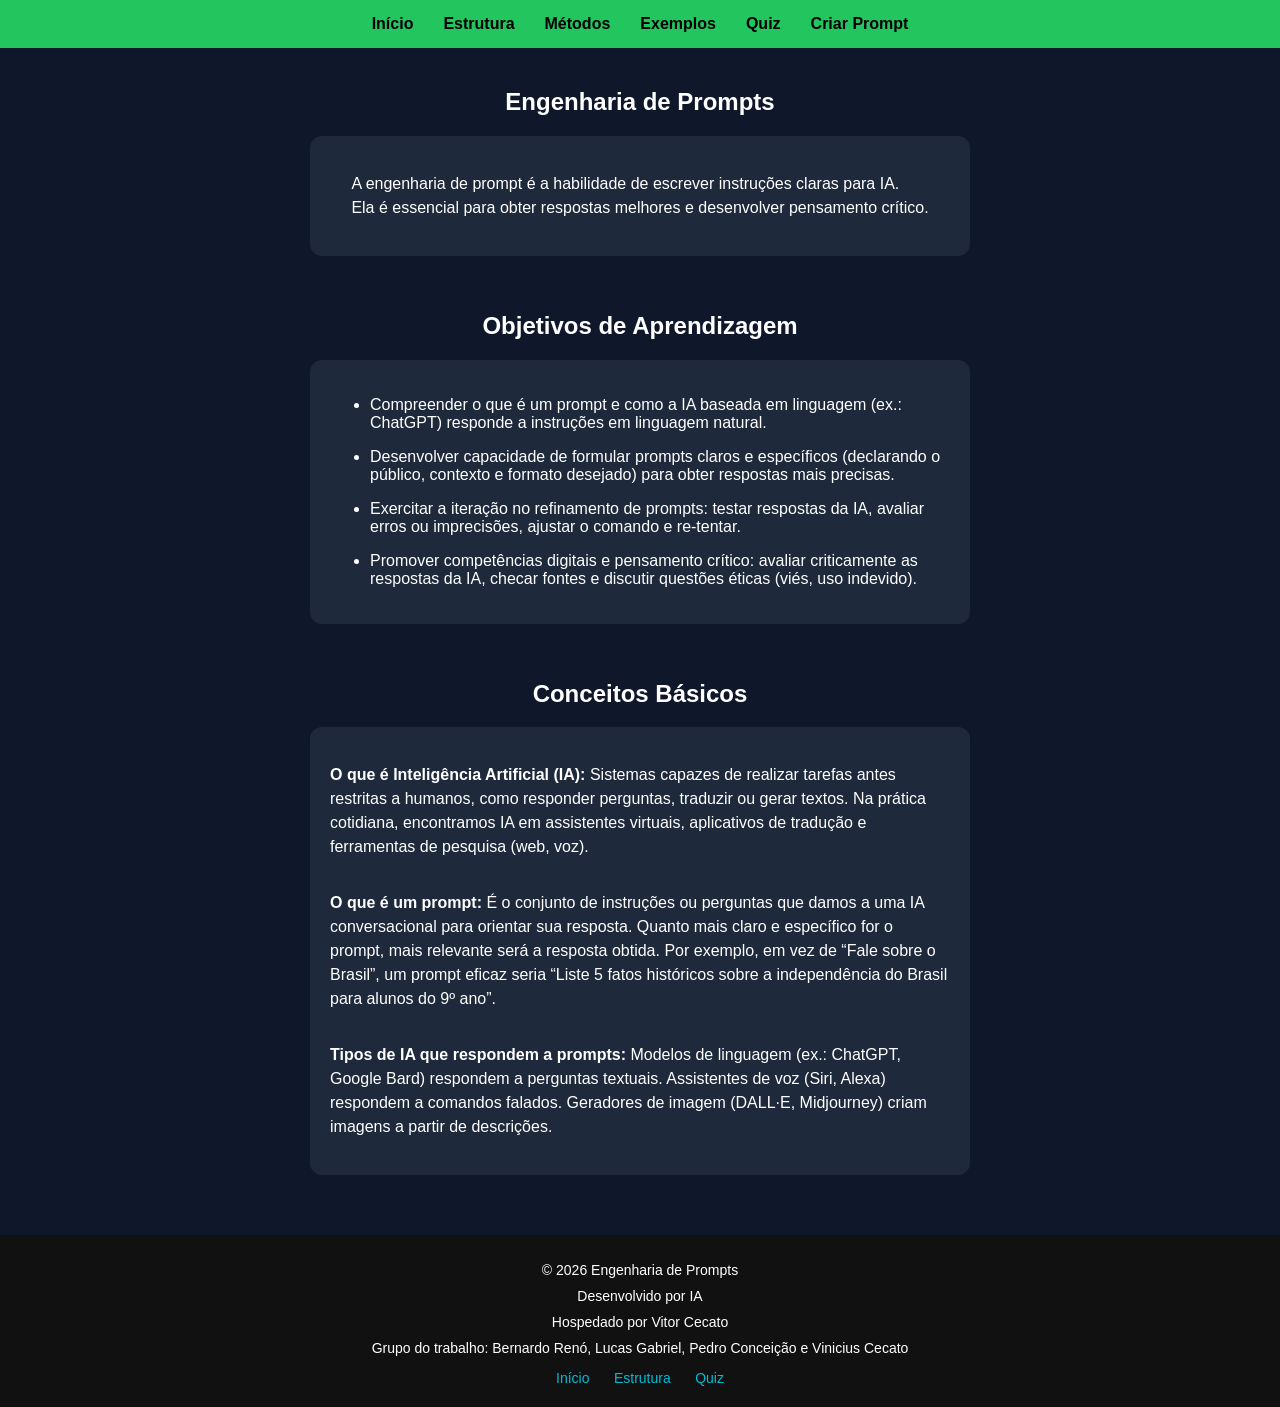
<file: index.html>
<!DOCTYPE html>
<html lang="pt-br">

<head>
    <meta charset="UTF-8">
    <meta name="viewport" content="width=device-width, initial-scale=1.0">
    <title>Engenharia de Prompts</title>
    <script src="script.js" defer></script>
    <link rel="stylesheet" href="style.css">
</head>

<body>
    <nav>
        <a onclick="showPage('home')">Início</a>
        <a onclick="showPage('teoria')">Estrutura</a>
        <a onclick="showPage('metodos')">Métodos</a>
        <a onclick="showPage('exemplos')">Exemplos</a>
        <a onclick="showPage('quiz')">Quiz</a>
        <a onclick="showPage('gerador')">Criar Prompt</a>
    </nav>

    <section id="home" class="active">
        <h1>Engenharia de Prompts</h1>
        <div class="card">
            <p>A engenharia de prompt é a habilidade de escrever instruções claras para IA. <br> Ela é essencial para
                obter respostas melhores e desenvolver pensamento crítico.</p>
        </div>
        <br><br>
        <h1>Objetivos de Aprendizagem</h1>
        <div class="card">
            <ul>
                <li>Compreender o que é um prompt e como a IA baseada em linguagem (ex.: ChatGPT) responde a instruções
                    em linguagem natural.</li>
                <li>Desenvolver capacidade de formular prompts claros e específicos (declarando o público, contexto e
                    formato desejado) para obter respostas mais precisas.</li>
                <li>Exercitar a iteração no refinamento de prompts: testar respostas da IA, avaliar erros ou
                    imprecisões, ajustar o comando e re-tentar.</li>
                <li>Promover competências digitais e pensamento crítico: avaliar criticamente as respostas da IA, checar
                    fontes e discutir questões éticas (viés, uso indevido).</li>
            </ul>
        </div>
        <br><br>
        <h1>Conceitos Básicos</h1>
        <div class="card sp">
            <p><strong>O que é Inteligência Artificial (IA):</strong> Sistemas capazes de realizar tarefas antes restritas a humanos, como
            responder perguntas, traduzir ou gerar textos. Na prática cotidiana, encontramos IA em assistentes virtuais,
            aplicativos de tradução e ferramentas de pesquisa (web, voz).</p> 


            <p><strong>O que é um prompt:</strong> É o conjunto de instruções ou perguntas que damos a uma IA conversacional para orientar
            sua resposta. Quanto mais claro e específico for o prompt, mais relevante será a resposta obtida. Por
            exemplo, em vez de “Fale sobre o Brasil”, um prompt eficaz seria “Liste 5 fatos históricos sobre a
            independência do Brasil para alunos do 9º ano”.</p> 


            <p><strong>Tipos de IA que respondem a prompts:</strong> Modelos de linguagem (ex.: ChatGPT, Google Bard) respondem a perguntas
            textuais. Assistentes de voz (Siri, Alexa) respondem a comandos falados. Geradores de imagem (DALL·E,
            Midjourney) criam imagens a partir de descrições.</p>
        </div>
    </section>

    <section id="teoria">
        <h1>Métodos e Estruturas para Prompts Eficazes</h1>
        <div class="card">
            <p>Para construir prompts eficientes, adotamos práticas de prompt engineering. Os principais pilares
                incluem:</p>
            <ul>
                <li><span class="tBold">Instruções claras e específicas:</span> Evite comandos vagos; detalhe o que
                    quer. Por exemplo, especifique
                    o público-alvo (“alunos do 9º ano”), o formato da resposta (“lista em tópicos”, “resumo de 5
                    frases”), e o objetivo (“responder curiosidades”, “ensinar passo a passo”). Instruções cirúrgicas
                    reduzem respostas genéricas.
                </li>
                <li><span class="tBold">Contexto e exemplos:</span> Forneça informações de fundo ou exemplos no próprio
                    prompt para guiar a IA. Por
                    exemplo, diga “Resumo: [cole o texto]” ou descreva o cenário antes de perguntar. Mais contexto ajuda
                    a IA a entender nuances e produzir respostas mais precisas.
                </li>
                <li><span class="tBold">Definir papel/tom:</span> Instrua a IA a “agir como” um especialista, professor
                    ou personagem, moldando linguagem e nível de detalhe.
                    Ex.: “Aja como se fosse um professor de história e explique a Revolução Industrial de forma simples
                    para um aluno do 9º ano.” Isso ajusta o tom e aprofunda a resposta.
                    Formato da resposta: Solicite o formato desejado (lista, tabela, pergunta-resposta, código, etc.)
                    Ex.: “Liste 5 causas da Fotossíntese em bullet points.” Um formato definido ajuda a organizar a
                    informação de modo útil para os alunos.</li>
                <li><span class="tBold">Uso de exemplos prévio (few-shot):</span> Quando possível, forneça um ou mais
                    exemplos de perguntas e respostas como guia. Isso “treina” a IA no estilo esperado, melhorando
                    resultados em tarefas específicas (técnica few-shot).
                </li>
                <li><span class="tBold">Iteração e refinamento:</span> Raramente o primeiro prompt é perfeito. Siga um
                    ciclo iterativo: 1) envie o prompt inicial, 2) avalie a resposta recebida, 3) ajuste o prompt
                    acrescentando clareza, contexto ou instruções diferentes, 4) repita até a resposta ficar
                    satisfatória. Cada tentativa é aprendizado,não desista da primeira resposta “ruim”.
                </li>
            </ul>
            <p>Além dessas práticas, técnicas mais avançadas podem ser introduzidas ao professor (por exemplo,
                chain-of-thought prompting para respostas passo a passo). Em síntese, um bom prompt indica público,
                objetivo e formato desejado, e quantifica, limita ou exemplifica conforme necessário.</p>
        </div>
    </section>

    <section id="metodos">
        <h1>Modelos de Prompt para Alunos do 9º Ano</h1>
        <div class="table-container">
            <table>
                <thead>
                    <tr>
                        <th>Objetivo</th>
                        <th>Template de Prompt</th>
                        <th>Exemplo (9º ano)</th>
                        <th>Quando usar</th>
                    </tr>
                </thead>
                <tbody>
                    <tr>
                        <td data-label="Objetivo">Explicar conceito difícil</td>
                        <td data-label="Template de Prompt">“Explique [conceito] de forma simples para alunos do 9º ano, usando exemplos e analogias.”
                        </td>
                        <td data-label="Exemplo (9° ano)">“Explique a fotossíntese para alunos do 9º ano de forma simples, com exemplos do dia a dia.”
                        </td>
                        <td data-label="Quando usar">Quando o conceito é complexo e requer simplificação.</td>
                    </tr>

                    <tr>
                        <td data-label="Objetivo">Planejar redação ou trabalho</td>
                        <td data-label="Template de Prompt">“Crie um esboço de redação sobre [tema] para alunos do 9º ano, incluindo introdução, 3
                            argumentos e conclusão.”</td>
                        <td data-label="Exemplo (9° ano)">“Crie um esboço de redação sobre ‘Importância da conservação ambiental’ para alunos do 9º
                            ano.”</td>
                        <td data-label="Quando usar">Ao organizar ideias antes de escrever redação ou artigo.</td>
                    </tr>

                    <tr>
                        <td data-label="Objetivo">Gerar perguntas de revisão</td>
                        <td data-label="Template de Prompt">“Liste [n] perguntas (com resposta correta) sobre [tópico] para alunos do 9º ano.”</td>
                        <td data-label="Exemplo (9° ano)">“Liste 5 perguntas de múltipla escolha sobre Segunda Guerra Mundial para alunos do 9º ano.”
                        </td>
                        <td data-label="Quando usar">Para avaliar aprendizagem ou preparar para prova.</td>
                    </tr>

                    <tr>
                        <td data-label="Objetivo">Pesquisar fontes confiáveis</td>
                        <td data-label="Template de Prompt">“Sugira fontes confiáveis (sites, livros, autores) para pesquisar sobre [tópico].”</td>
                        <td data-label="Exemplo (9° ano)">“Sugira fontes confiáveis para pesquisar sobre aquecimento global para um trabalho escolar
                            do 9º ano.”</td>
                        <td data-label="Quando usar">Na fase de pesquisa de trabalho ou projeto escolar.</td>
                    </tr>

                    <tr>
                        <td data-label="Objetivo">Decodificar instruções</td>
                        <td data-label="Template de Prompt">“Explique em linguagem simples o que significa: ‘texto de instruções da tarefa’.”</td>
                        <td data-label="Exemplo (9° ano)">“Explique o que o professor quer dizer ao pedir ‘Faça um resumo crítico do texto’.”</td>
                        <td data-label="Quando usar">Quando o aluno precisa entender claramente o enunciado.</td>
                    </tr>

                    <tr>
                        <td data-label="Objetivo">Verificar informação (fact-check)</td>
                        <td data-label="Template de Prompt">“Como posso verificar se a informação ‘[fato gerado pela IA]’ é verdadeira?”</td>
                        <td data-label="Exemplo (9° ano)">“Como posso checar se é verdade que ‘o Brasil foi descoberto em 1500’?”</td>
                        <td data-label="Quando usar">Para ensinar avaliação de fontes e detectar informações falsas.</td>
                    </tr>
                </tbody>
            </table>
        </div>

    </section>

    <section id="exemplos">
        <h1>Exemplos de Prompts</h1>

        <div class="card">
            <h2>📚 Para escola (resumo)</h2>
            <p><strong>❌ Prompt fraco:</strong> "Resume isso"</p>
            <p><strong>✅ Prompt bom:</strong> "Faça um resumo do conteúdo sobre Segunda Guerra Mundial para um aluno de
                9º ano, explicando de forma simples e organizada em tópicos. Inclua exemplos e destaque os pontos mais
                importantes para prova."</p>
        </div>

        <div class="card">
            <h2>🖼️ Para gerar imagem</h2>
            <p><strong>❌ Prompt fraco:</strong> "Cria um cenário"</p>
            <p><strong>✅ Prompt bom:</strong> "Crie uma imagem de um cenário inspirado no deserto, com céu azul, sol
                forte e chão seco rachado. O estilo deve ser artístico, com cores vibrantes e sem personagens."</p>
        </div>

        <div class="card">
            <h2>⚽ Para futebol</h2>
            <p><strong>❌ Prompt fraco:</strong> "Explica tática"</p>
            <p><strong>✅ Prompt bom:</strong> "Explique a tática 4-3-3 no futebol de forma simples para iniciantes,
                descrevendo a função de cada posição e dando um exemplo prático de como ela funciona em jogo."</p>
        </div>

        <div class="card">
            <h2>💻 Para criação de texto</h2>
            <p><strong>❌ Prompt fraco:</strong> "Escreve um texto"</p>
            <p><strong>✅ Prompt bom:</strong> "Escreva um texto dissertativo de aproximadamente 15 linhas sobre a
                importância do trabalho em equipe no esporte, usando linguagem simples e adequada para um aluno do
                ensino fundamental."</p>
        </div>

        <div class="card">
            <h2>🎨 Para edição de imagem</h2>
            <p><strong>❌ Prompt fraco:</strong> "Edita essa foto"</p>
            <p><strong>✅ Prompt bom:</strong> "Edite essa imagem removendo o fundo, melhorando a iluminação e ajustando
                as cores para deixar mais vibrantes. Mantenha o rosto da pessoa exatamente igual, sem alterações."</p>
        </div>
    </section>

    <section id="quiz">
        <h1>Quiz Completo</h1>
        <br>
        <p>1. Qual é o melhor prompt?</p>
        <label class="option"><input type="radio" name="q1" value="a"> <span>“Escreva uma redação sobre meio ambiente
                com 15 linhas”</span></label>
        <label class="option"><input type="radio" name="q1" value="b"> <span>“Faça um texto sobre meio ambiente”</label>
        <label class="option"><input type="radio" name="q1" value="c"> <span>“Escreva um texto com introdução,
                desenvolvimento e conclusão”</span></label>
        <label class="option"><input type="radio" name="q1" value="d"> <span>“Escreva uma redação de 15 a 20 linhas
                sobre preservação do meio
                ambiente, com introdução, desenvolvimento e conclusão, usando linguagem simples e argumentos
                claros”</span></label>
<br>
        <p>2. Qual é o melhor prompt?</p>
        <label class="option"><input type="radio" name="q2" value="a"> <span>“Explique as causas da Revolução
                Industrial”</span></label>
        <label class="option"><input type="radio" name="q2" value="b"> <span>“Fale sobre Revolução
                Industrial”</span></label>
        <label class="option"><input type="radio" name="q2" value="c"> <span>“Explique causas e consequências da
                Revolução Industrial”</span></label>
        <label class="option"><input type="radio" name="q2" value="d"> <span>“Explique as causas e consequências da
                Revolução Industrial de forma
                simples, organizado em tópicos, com exemplos e impacto na sociedade atual”</span></label>
<br>
        <p>3. Qual é o melhor prompt:</p>
        <label class="option"><input type="radio" name="q3" value="a"> <span>“Explique detalhadamente o conceito de
                globalização, incluindo todos os
                aspectos possíveis como econômicos, sociais, culturais, políticos, históricos, ambientais, com exemplos,
                comparações, análises profundas, impacto mundial, consequências futuras, usando linguagem formal,
                técnica,
                extremamente completa e aprofundada.”</span></label>
        <label class="option"><input type="radio" name="q3" value="b"> <span>“Explique globalização de forma
                completa”</span></label>
        <label class="option"><input type="radio" name="q3" value="c"> <span>“Explique o conceito de globalização para
                um aluno do 9º ano, com
                exemplos simples e linguagem clara”</span></label>
        <label class="option"><input type="radio" name="q3" value="d"> <span>“Explique absolutamente tudo sobre
                globalização com o máximo de
                detalhes possível, sem resumir nada e incluindo todas as informações existentes sobre o
                tema”</span></label>
<br>
        <p>4. O que esse prompt está fazendo corretamente: <br> “Explique a Revolução Francesa para um aluno iniciante,
            em tópicos e com linguagem simples”
        </p>
        <label class="option"><input type="radio" name="q4" value="a"> <span>Está confuso</span></label>
        <label class="option"><input type="radio" name="q4" value="b"> <span>Está incompleto</span></label>
        <label class="option"><input type="radio" name="q4" value="c"> <span>Define público, formato e
                estilo</span></label>
        <label class="option"><input type="radio" name="q4" value="d"> <span>Está errado</span></label>
<br>
        <p>5. Prompt: <br> “Explique as causas da Primeira Guerra Mundial para iniciantes, com exemplos e linguagem
            simples”
            Esse prompt é:</p>
        <label class="option"><input type="radio" name="q5" value="a"> <span>Ruim</span></label>
        <label class="option"><input type="radio" name="q5" value="b"> <span>Médio, mas com muitos erros</span></label>
        <label class="option"><input type="radio" name="q5" value="c"> <span>Bom, mas ainda pode melhorar com mais
                direcionamento</span></label>
        <label class="option"><input type="radio" name="q5" value="d"> <span>Perfeito e não pode melhorar</span></label>
<br>
        <p>6.Prompt: <br> “Explique o que é inteligência artificial para iniciantes, com exemplos do dia a dia,
            linguagem simples e em tópicos”
            <br> Esse prompt é:
        </p>
        <label class="option"><input type="radio" name="q6" value="a"> <span>Ruim</span></label>
        <label class="option"><input type="radio" name="q6" value="b"> <span>Médio</span></label>
        <label class="option"><input type="radio" name="q6" value="c"> <span>Bom, mas pode melhorar</span></label>
        <label class="option"><input type="radio" name="q6" value="d"> <span>Perfeito</span></label>


        <br>
        <button onclick="corrigir()">Corrigir</button>
        <p id="resultado"></p>
        <div id="explicacao"></div>
    </section>

    <section id="gerador">
        <h1>Gerador de Prompt Inteligente</h1>

        <input id="papel" placeholder="Papel da IA (ex: professor de história)"><br><br>
        <input id="tarefa" placeholder="Tarefa (ex: explicar a Segunda Guerra)"><br><br>
        <input id="contexto" placeholder="Contexto (ex: para aluno do 9º ano)"><br><br>
        <input id="formato" placeholder="Formato (ex: em tópicos, resumo, passo a passo)"><br><br>
        <input id="limite" placeholder="Limites (ex: máximo 10 linhas, linguagem simples)"><br><br>

        <button onclick="gerarPrompt()">Gerar Prompt</button>
        <br>
        <section class="card">
            <h3>Prompt gerado abaixo:</h3>
            <p id="promptFinal"></p>
        </section>
    </section>

    <footer class="footer-content">
        <p>© 2026 Engenharia de Prompts</p>
        <p>Desenvolvido por IA</p>
        <p>Hospedado por Vitor Cecato</p>
        <p>Grupo do trabalho: Bernardo Renó, Lucas Gabriel, Pedro Conceição e Vinicius Cecato</p>

        <div class="footer-links">
            <a onclick="showPage('home')">Início</a>
            <a onclick="showPage('teoria')">Estrutura</a>
            <a onclick="showPage('quiz')">Quiz</a>
        </div>
    </footer>

</body>

</html>
</file>
<file: style.css>
body {
    display: flex;
    max-width: 100vw;
    min-height: 100vh;
    padding: 0;
    flex-direction: column;
    justify-content: space-between;
    align-items: center;
    font-family: Arial;
    margin: 0;
    background: #0f172a;
    color: white;
    transition: 300ms;
}

p {
    line-height: 1.5;
}

ul {
    display: flex;
    flex-direction: column;
    gap: 1em;
}
nav {
    background: #22c55e;
    width: 100%;
    padding: 15px 0px;
    display: flex;
    gap: 30px;
    justify-content: center;
    flex-wrap: wrap;
}

nav a {
    color: black;
    font-weight: bold;
    cursor: pointer;
}

section {
    display: none;
    padding: 20px;
    animation: fade 0.6s;
}

.active {
    display: flex;
    flex-direction: column;
    align-items: center;
}

@keyframes fade {
    from {
        opacity: 0;
        transform: translateY(10px);
    }

    to {
        opacity: 1;
        transform: translateY(0);
    }
}

.card {
    display: flex;
    flex-direction: column;
    align-items: center;
    align-self: center;
    width: 50%;
    background: #1e293b;
    padding: 20px;
    border-radius: 12px;
    transition: 300ms;
}

button {
    padding: 10px;
    border: none;
    border-radius: 8px;
    background: #22c55e;
    cursor: pointer;
}

input {
    padding: 8px;
    border-radius: 6px;
    border: none;
    width: 250px;
}

h1 {
    align-self: center;
    text-align: center;
}

footer {
    background-color: #111;
    color: #fff;
    padding: 20px 0px;
    text-align: center;
    margin-top: 40px;
    width: 100%;
}

.footer-content p {
    margin: 5px 0;
    font-size: 14px;
}

.footer-links {
    margin-top: 10px;
}

.footer-links a {
    color: #00bcd4;
    margin: 0 10px;
    cursor: pointer;
    text-decoration: none;
    font-size: 14px;
}

.footer-links a:hover {
    text-decoration: underline;
}

.tBold {
    font-weight: bold;
}

.table-container {
    display: flex;
    flex-direction: column;
    align-self: center;
    overflow-x: auto;
    margin-top: 20px;
}

table {
    width: 90%;
    align-self: center;
    border-collapse: collapse;
    background-color: #63636350;
    color: white;
    border-radius: 10px;
    overflow: hidden;
}

thead {
    background-color: #00e1ffa9;
    color: black;
}

th, td {
    padding: 12px;
    text-align: left;
    border-bottom: 1px solid #333;
}

th {
    font-weight: bold;
}

#teoria p {
    width: 90%;
}

.card h2 {
    margin-bottom: 10px;
    color: #00bcd4;
}

#exemplos {
    gap: 2em;
}

#exemplos.card {
    padding: 2em;
    width: 40%;
    align-items: center;
}

#exemplos h2 {
    padding: 0;
    margin: 0;
    margin-bottom: 10px;
}

#exemplos p {
    text-align: justify;
    margin: 6px 0;
    line-height: 1.5;
    width: 80%;
}

.card:hover {
    transform: scale(1.01);
}

#gerador {
    width: 100%;
    padding: 0;
}

/* Container das opções */
.option {
    display: flex;
    align-items: center;
    justify-content: flex-start;
    width: 30%;
    background: #1e293b;
    padding: 10px;
    border-radius: 8px;
    margin: 8px 0;
    cursor: pointer;
    transition: 0.2s;
}

/* Hover bonito */
.option:hover {
    background: #334155;
}

/* Radio button */
.option input[type="radio"] {
    margin-top: 4px;
    cursor: pointer;
    width: 10%;
}

/* Texto da alternativa */
.option span {
    line-height: 1.4;
    width: 80%;
    text-align: justify;
}

/* Perguntas */
#quiz p {
    margin-top: 20px;
    font-weight: bold;
}

#quiz button {
    font-weight: bold;
}

@media screen and (max-width: 430px) {
    .card {
        width: 80%;
    }
    nav a {
        width: 25%;
        text-align: center;
    }
    footer {
        display: flex;
        flex-direction: column;
    }
    .footer-content p {
        align-self: center;
        width: 80%;
    }
    table {
        display: block;
    }

    thead {
        display: none;
    }

    tbody {
        display: flex;
        flex-direction: column;
        gap: 15px;
    }

    tr {
        display: flex;
        flex-direction: column;
        background: #1e293b;
        padding: 12px;
        border-radius: 10px;
    }

    td {
        display: flex;
        justify-content: space-between;
        gap: 10px;
        text-align: left;
        border: none;
        padding: 8px 0;
    }

    td::before {
        content: attr(data-label);
        font-weight: bold;
        color: #00bcd4;
        min-width: 100px;
    }

    #exemplos p {
        width: 90%;
    }

    .option {
        width: 80%;
    }

    #quiz p {
        font-size: 5vw;
        width: 90%;
    }

    #quiz button {
        transform: scale(1.1);
    }

    #gerador button {
        transform: scale(1.1);
    }
}
</file>
